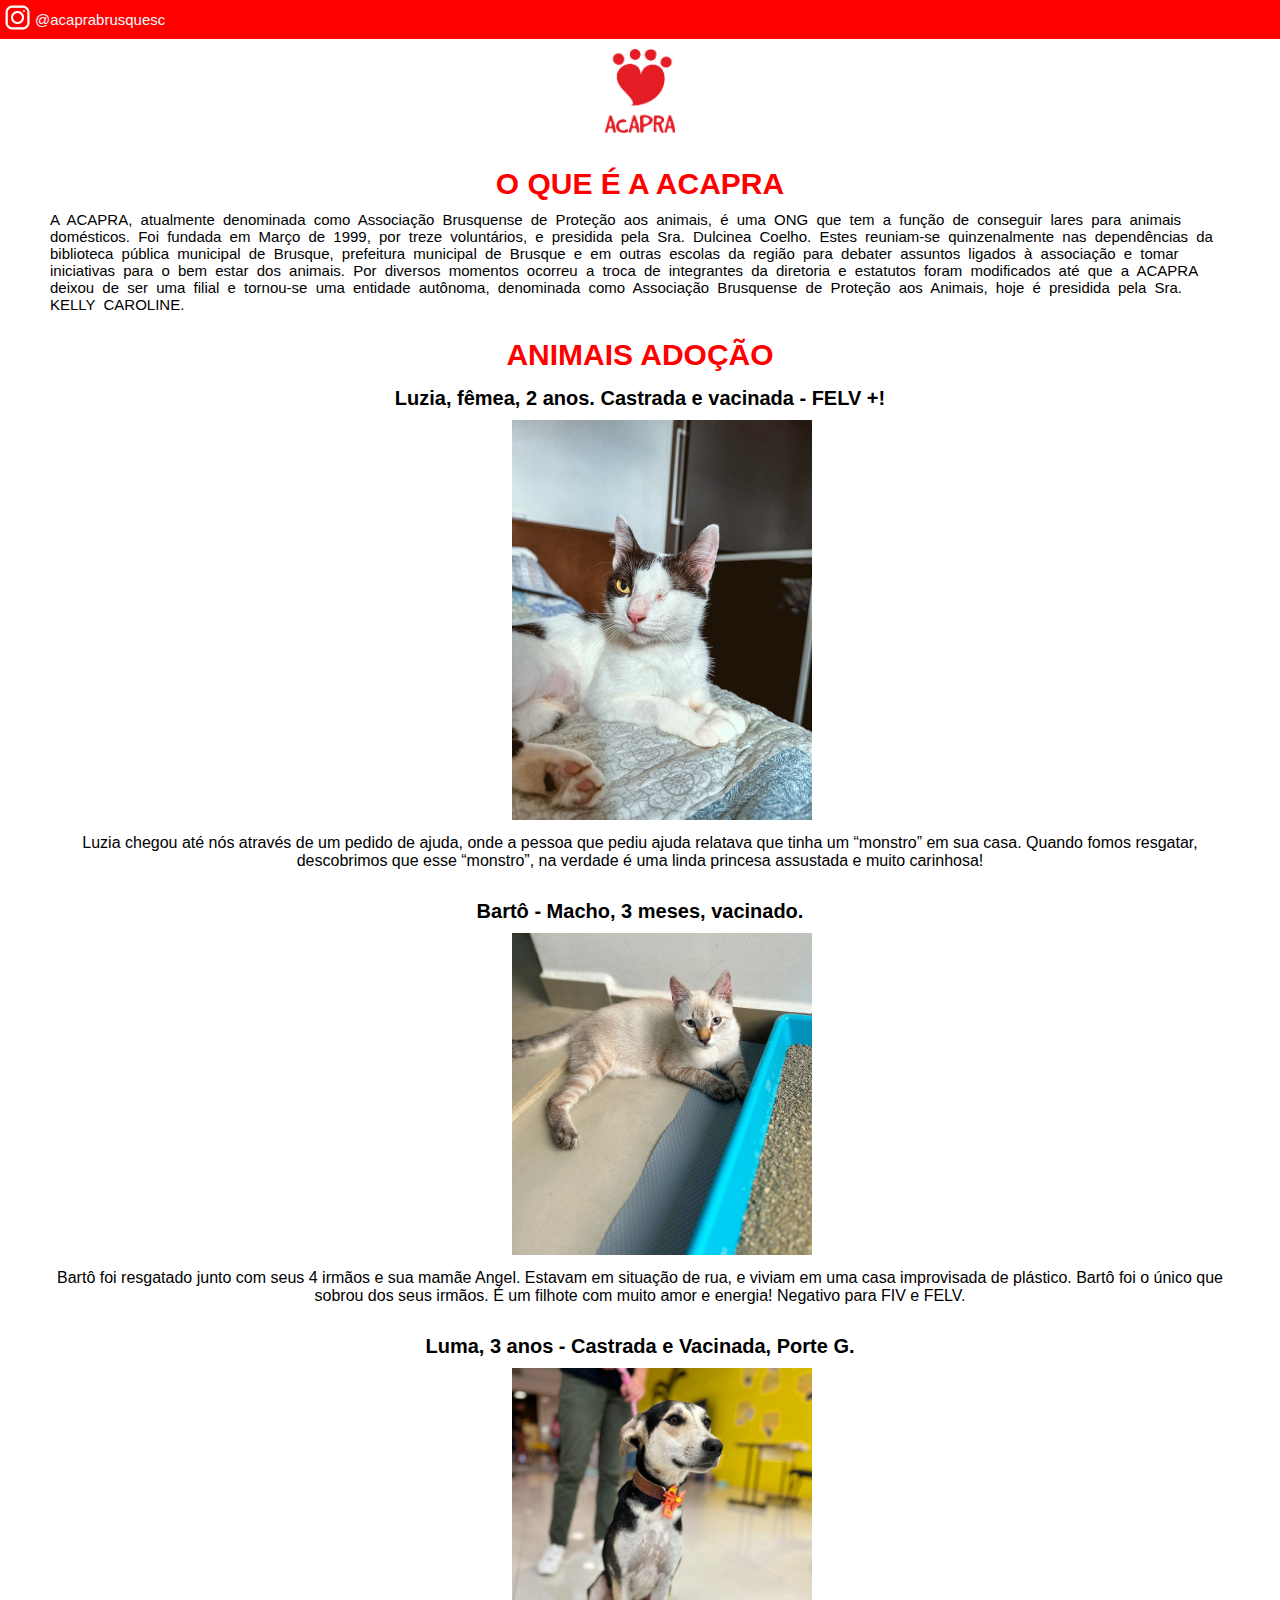
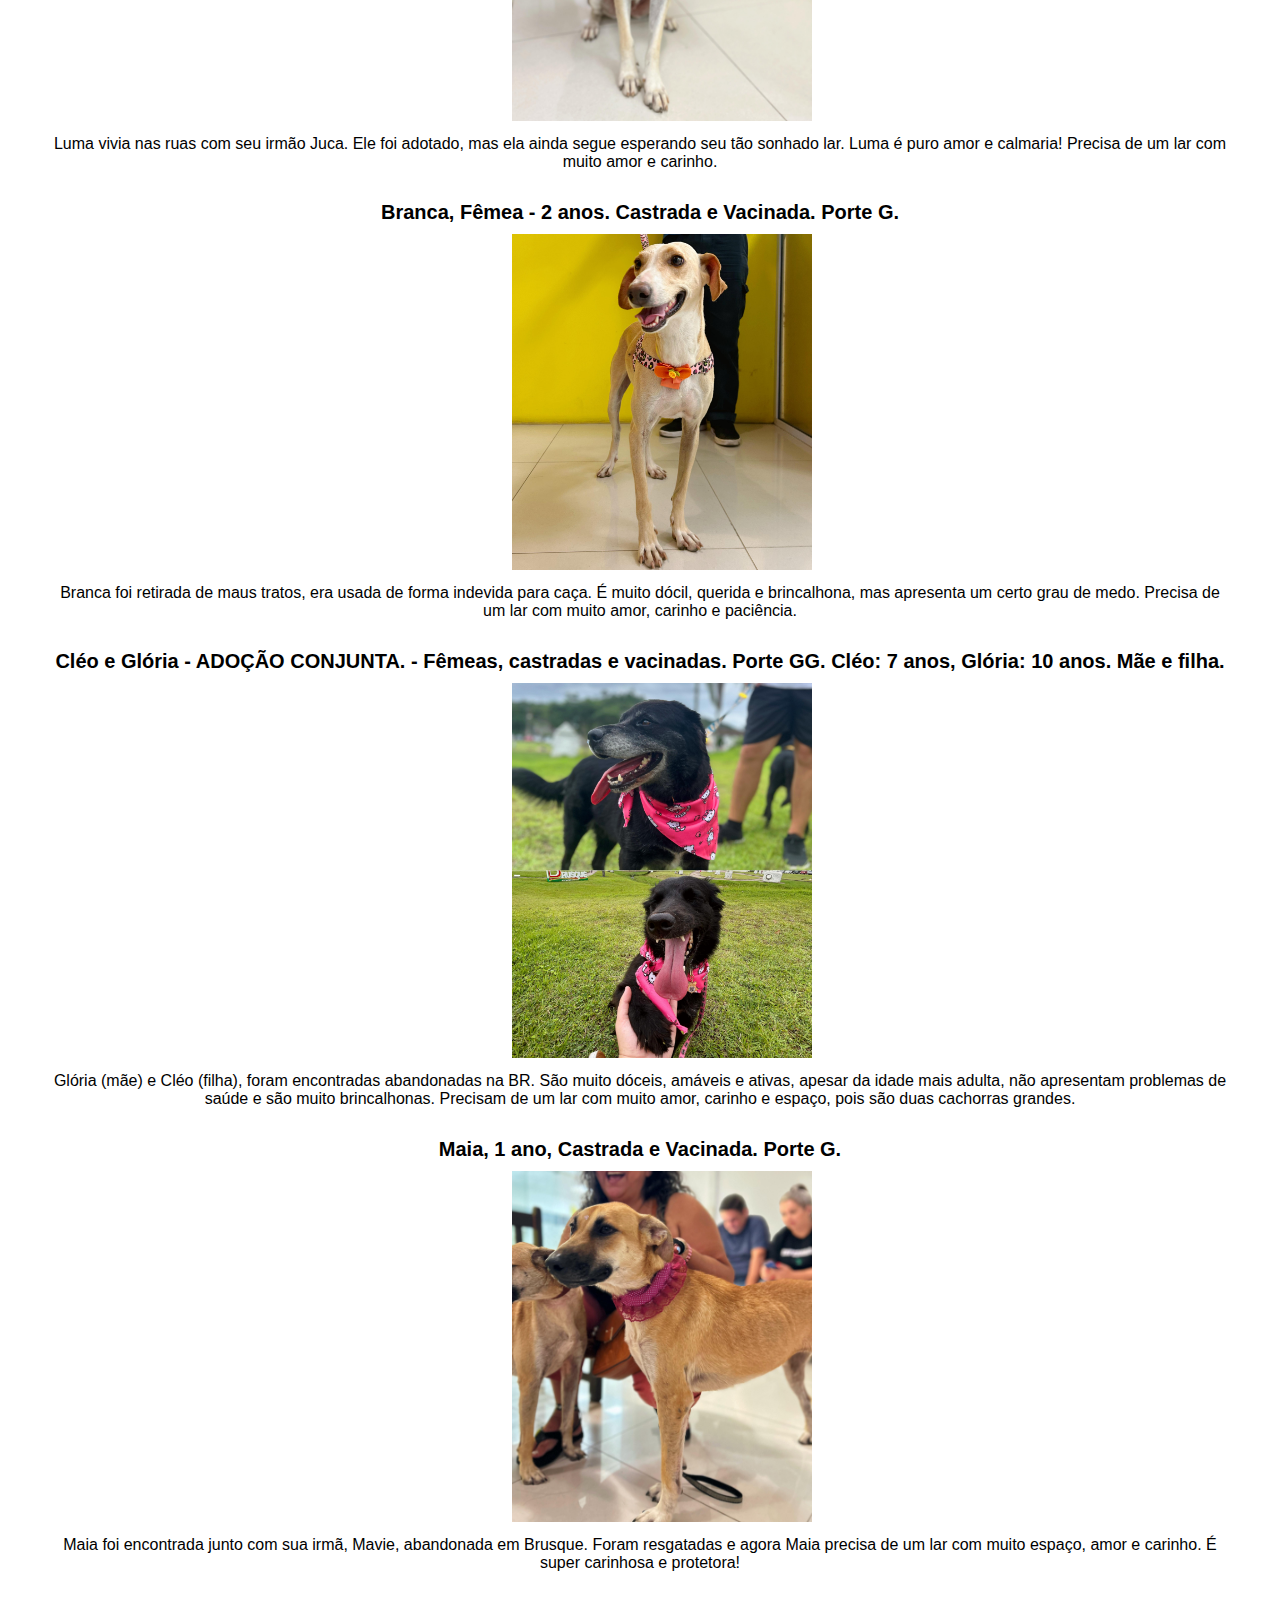
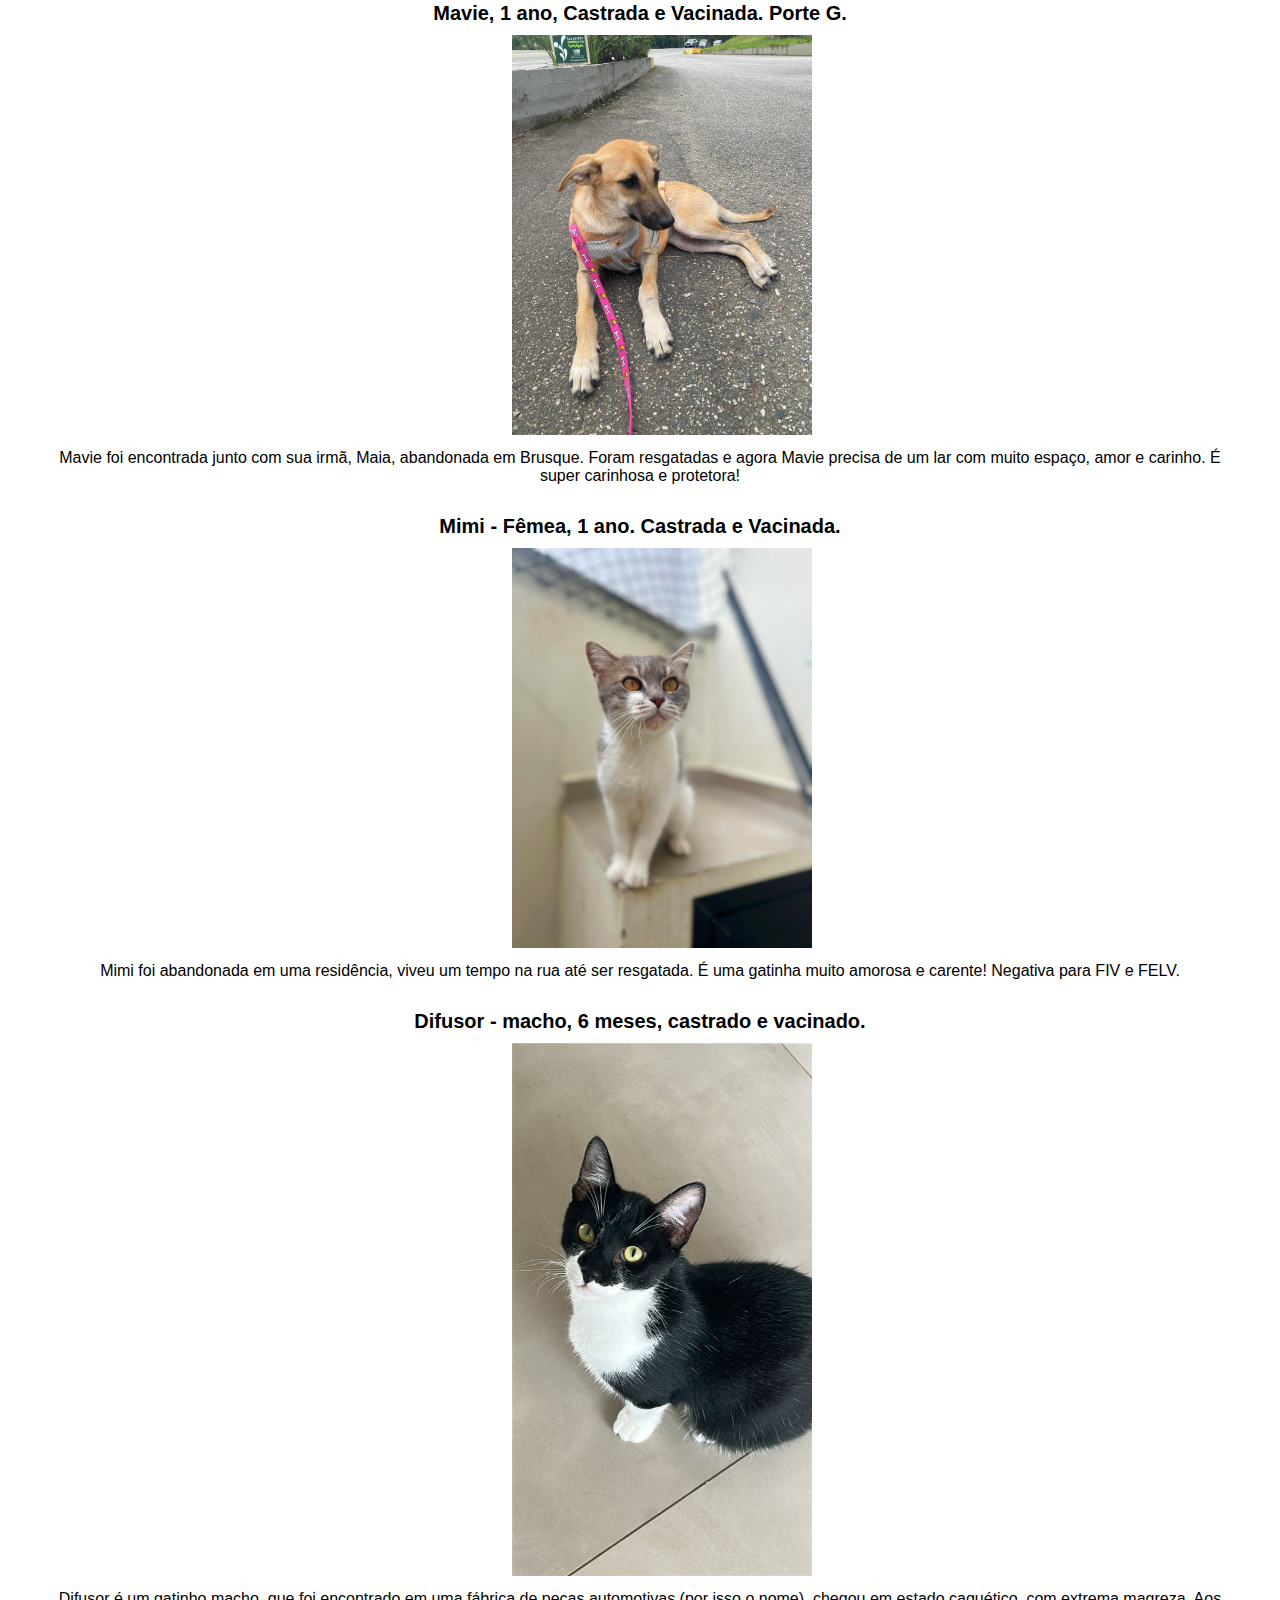
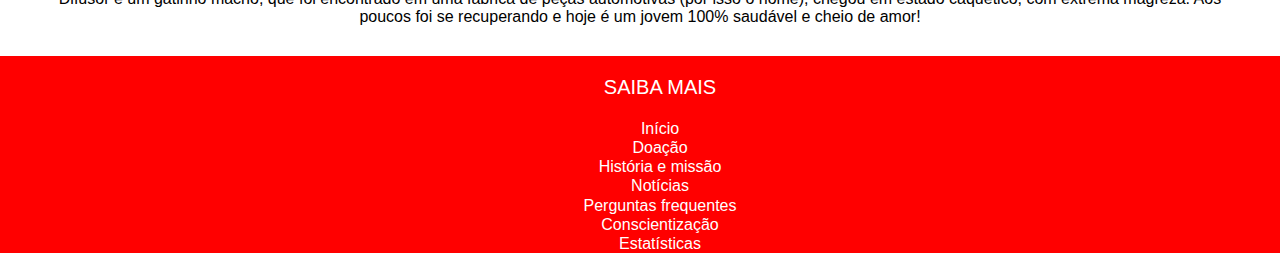
<file: index.html>
<!DOCTYPE html>
<html lang="pt-br">

<head>
    <meta charset="UTF-8">
    <meta name="viewport" content="width=device-width, initial-scale=1.0">
    <title>Acapra</title>
    <link rel="stylesheet" href="assets/css/style.css">
    <link rel="shortcut icon" href="/assets/images/icone.png" type="image/x-icon">
</head>

<body>

    <header>
        <a href="index.html">
            <img src="assets/images/instagram.png" alt="Imagem Instagram">
        </a>
        <p>@acaprabrusquesc</p>
    </header>
    <nav>
        <a href="index.html">
            <img src="assets/images/logo.png" alt="Logo Acapra">
        </a>
    </nav>

    <main>
        <section class="titulos">
            <h1> O QUE É A ACAPRA</h1>
            <p> A ACAPRA, atualmente denominada como Associação Brusquense de Proteção aos animais, é uma ONG que tem a
                função de conseguir lares para animais domésticos. Foi fundada em Março de 1999, por treze voluntários,
                e presidida pela Sra. Dulcinea Coelho. Estes reuniam-se quinzenalmente nas dependências da biblioteca
                pública municipal de Brusque, prefeitura municipal de Brusque e em outras escolas da região para debater
                assuntos ligados à associação e tomar iniciativas para o bem estar dos animais. Por diversos momentos
                ocorreu a troca de integrantes da diretoria e estatutos foram modificados até que a ACAPRA deixou de ser
                uma filial e tornou-se uma entidade autônoma, denominada como Associação Brusquense de Proteção aos
                Animais, hoje é presidida pela Sra. KELLY CAROLINE.</p>
        </section>

        <section class="container-catalogo">
            <h2>ANIMAIS ADOÇÃO</h2>
            <div class="section-animais">
                <h3>Luzia, fêmea, 2 anos. Castrada e vacinada - FELV +!</h3>
                <div class="card-animais">
                    <img src="assets/images/luzia.jpeg" alt="Imagem Gato Luzia">
                    <p>Luzia chegou até nós através de um pedido de ajuda, onde a pessoa que
                        pediu ajuda relatava que tinha um “monstro” em sua casa. Quando fomos resgatar,
                        descobrimos que esse “monstro”, na verdade é uma linda princesa assustada e muito
                        carinhosa!
                    </p>
                </div>
                <div class="section-animais">
                    <h3>Bartô - Macho, 3 meses, vacinado.</h3>
                    <div class="card-animais">
                        <img src="assets/images/barto.jpeg" alt="Imagem Gato Bartô">
                        <p>Bartô foi resgatado junto com seus 4 irmãos e sua mamãe Angel. Estavam
                            em situação de rua, e viviam em uma casa improvisada de plástico. Bartô foi o único que
                            sobrou dos seus irmãos.
                            É um filhote com muito amor e energia!
                            Negativo para FIV e FELV.</p>
                    </div>
                    <div class="section-animais">
                        <h3>Luma, 3 anos - Castrada e Vacinada, Porte G.</h3>
                        <div class="card-animais">
                            <img src="assets/images/luma.jpeg" alt="Imagem Cachorra Luma">
                            <p>Luma vivia nas ruas com seu irmão Juca. Ele foi adotado, mas ela ainda
                                segue esperando seu tão sonhado lar.
                                Luma é puro amor e calmaria! Precisa de um lar com muito amor e carinho.</p>
                        </div>
                        <div class="section-animais">
                            <h3>Branca, Fêmea - 2 anos. Castrada e Vacinada. Porte G.</h3>
                            <div class="card-animais">
                                <img src="assets/images/branca.jpeg" alt="Imagem Cachorra Branca">
                                <p>Branca foi retirada de maus tratos, era usada de forma indevida para caça. É
                                    muito dócil, querida e brincalhona, mas apresenta um certo grau de medo.
                                    Precisa de um lar com muito amor, carinho e paciência.</p>
                            </div>
                            <div class="section-animais">
                                <h3>Cléo e Glória - ADOÇÃO CONJUNTA. - Fêmeas, castradas e vacinadas. Porte GG.
                                    Cléo: 7 anos, Glória: 10 anos. Mãe e filha.</h3>
                                <div class="card-animais">
                                    <img src="assets/images/cleogloria.png  " alt="Imagem Cachorras Cléo e Glória">
                                    <p>Glória (mãe) e Cléo (filha), foram encontradas abandonadas na BR.
                                        São muito dóceis, amáveis e ativas, apesar da idade mais adulta, não apresentam
                                        problemas de saúde e são muito brincalhonas.
                                        Precisam de um lar com muito amor, carinho e espaço, pois são duas cachorras
                                        grandes.</p>
                                </div>
                                <div class="section-animais">
                                    <h3>Maia, 1 ano, Castrada e Vacinada. Porte G.</h3>
                                    <div class="card-animais">
                                        <img src="assets/images/maia.jpeg" alt="Imagem Cachorra Maia">
                                        <p>Maia foi encontrada junto com sua irmã, Mavie, abandonada em Brusque.
                                            Foram resgatadas e agora Maia precisa de um lar com muito espaço, amor e
                                            carinho. É super carinhosa e protetora!</p>
                                    </div>
                                    <div class="section-animais">
                                        <h3>Mavie, 1 ano, Castrada e Vacinada. Porte G.</h3>
                                        <div class="card-animais">
                                            <img src="assets/images/mavie.jpeg" alt="Imagem Cachorra Mavie">
                                            <p>Mavie foi encontrada junto com sua irmã, Maia, abandonada em Brusque.
                                                Foram resgatadas e agora Mavie precisa de um lar com muito espaço, amor
                                                e carinho. É super carinhosa e protetora!</p>
                                        </div>
                                        <div class="section-animais">
                                            <h3>Mimi - Fêmea, 1 ano. Castrada e Vacinada.</h3>
                                            <div class="card-animais">
                                                <img src="assets/images/MIMI.jpeg" alt="Imagem Gata Mimi">
                                                <p>Mimi foi abandonada em uma residência, viveu um tempo na rua até ser
                                                    resgatada. É uma gatinha muito amorosa e carente!
                                                    Negativa para FIV e FELV.
                                                </p>
                                            </div>
                                            <div class="section-animais">
                                                <h3>Difusor - macho, 6 meses, castrado e vacinado.</h3>
                                                <div class="card-animais">
                                                    <img src="assets/images/difusor.jpeg" alt="Imagem Gato Difusor">
                                                    <p>Difusor é um gatinho macho, que foi encontrado em uma fábrica de
                                                        peças automotivas (por isso o nome), chegou em estado caquético,
                                                        com
                                                        extrema magreza. Aos poucos foi se recuperando e hoje é um jovem
                                                        100% saudável e cheio de amor!</p>
                                                </div>
                                            </div>
        </section>
    </main>
    <footer class="rodape">
        <ul class="rodape-info">
            <p>SAIBA MAIS</p>
            <li><a href="index.html">Início</a></li>
            <li><a href="doar.html">Doação</a></li>
            <li><a href="historia.html">História e missão</a></li>
            <li><a href="noticias.html">Notícias</a></li>
            <li><a href="perguntas.html">Perguntas frequentes</a></li>
            <li><a href="conscientizacao.html">Conscientização</a></li>
            <li><a href="estatisticas.html">Estatísticas</a></li>
        </ul>
    </footer>

</body>



</html>
</file>
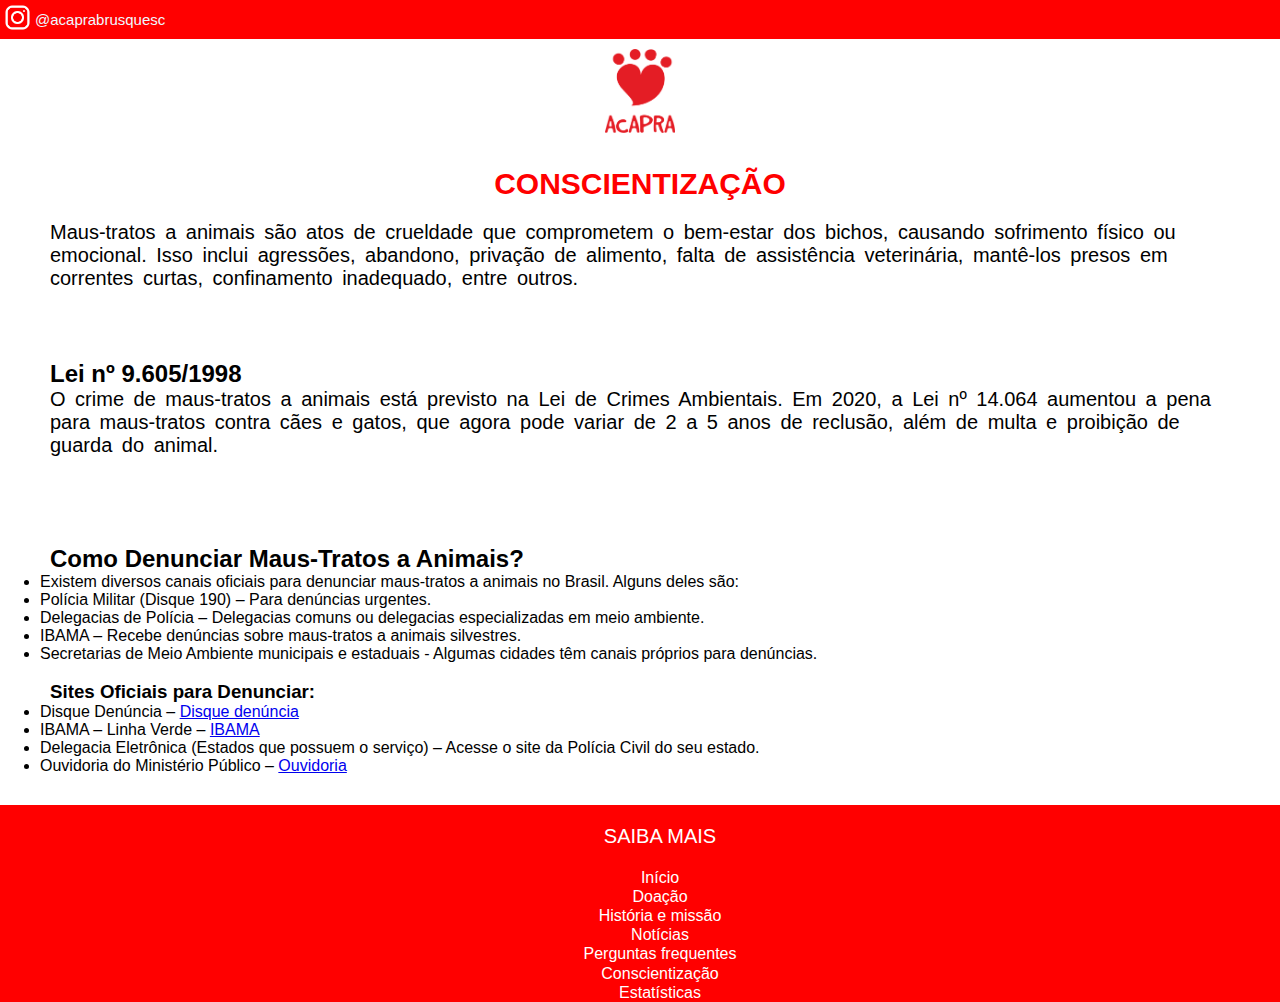
<file: conscientizacao.html>
<!DOCTYPE html>
<html lang="pt-br">

<head>
    <meta charset="UTF-8">
    <meta name="viewport" content="width=device-width, initial-scale=1.0">
    <title>Conscientização</title>
    <link rel="stylesheet" href="assets/css/style.css">
    <link rel="shortcut icon" href="assets/images/icone.png" type="image/x-icon">
</head>

<body>

    <header><a href="index.html">
            <img src="assets/images/instagram.png" alt="Imagem Instagram">
        </a>
        <p>@acaprabrusquesc</p>
    </header>

    <nav> <a href="index.html">
            <img src="assets/images/logo.png" alt="Logo Acapra">
        </a>
    </nav>

    <main>
        <section class="titulo-paginas">
            <h1>CONSCIENTIZAÇÃO</h1>

            <p class="texto-paginas">Maus-tratos a animais são atos de crueldade que comprometem o bem-estar dos bichos,
                causando sofrimento físico ou emocional. Isso inclui agressões, abandono, privação de alimento, falta de
                assistência veterinária, mantê-los presos em correntes curtas, confinamento inadequado, entre outros.
            </p>

            <h2 class="texto-maior-paginas">Lei nº 9.605/1998</h2>
            <p class="texto-paginas">O crime de maus-tratos a animais está previsto na Lei de Crimes Ambientais. Em
                2020, a Lei nº 14.064 aumentou a pena para maus-tratos contra cães e gatos, que agora pode variar de 2 a
                5 anos de reclusão, além de multa e proibição de guarda do animal.</p>
            <br>
            <h2 class="texto-maior-paginas">Como Denunciar Maus-Tratos a Animais?</h2>

            <ul>
                <li>Existem diversos canais oficiais para denunciar maus-tratos a animais no Brasil. Alguns deles são:
                </li>
                <li>Polícia Militar (Disque 190) – Para denúncias urgentes.</li>
                <li> Delegacias de Polícia – Delegacias comuns ou delegacias especializadas em meio ambiente.</li>
                <li>IBAMA – Recebe denúncias sobre maus-tratos a animais silvestres.</li>
                <li>Secretarias de Meio Ambiente municipais e estaduais - Algumas cidades têm canais próprios para
                    denúncias.</li>
            </ul>
            <br>
            <h3 class="texto-maior-paginas">Sites Oficiais para Denunciar:</h3>
            <ul>
                <li>Disque Denúncia – <a href="https://www.disquedenuncia.org.br">Disque denúncia</a></li>
                <li>IBAMA – Linha Verde – <a href="https://www.ibama.gov.br/denuncias-ambientais">IBAMA</a></li>
                <li>Delegacia Eletrônica (Estados que possuem o serviço) – Acesse o site da Polícia Civil do seu estado.
                </li>
                <li>Ouvidoria do Ministério Público – <a href="https://www.cnmp.mp.br/portal/ouvidoria">Ouvidoria</a>
                </li>
            </ul>

        </section>
    </main>

    <footer class="rodape">
        <ul class="rodape-info">
            <p>SAIBA MAIS</p>
            <li><a href="index.html">Início</a></li>
            <li><a href="doar.html">Doação</a></li>
            <li><a href="historia.html">História e missão</a></li>
            <li><a href="noticias.html">Notícias</a></li>
            <li><a href="perguntas.html">Perguntas frequentes</a></li>
            <li><a href="conscientizacao.html">Conscientização</a></li>
            <li><a href="estatisticas.html">Estatísticas</a></li>
        </ul>
    </footer>
</body>

</html>
</file>
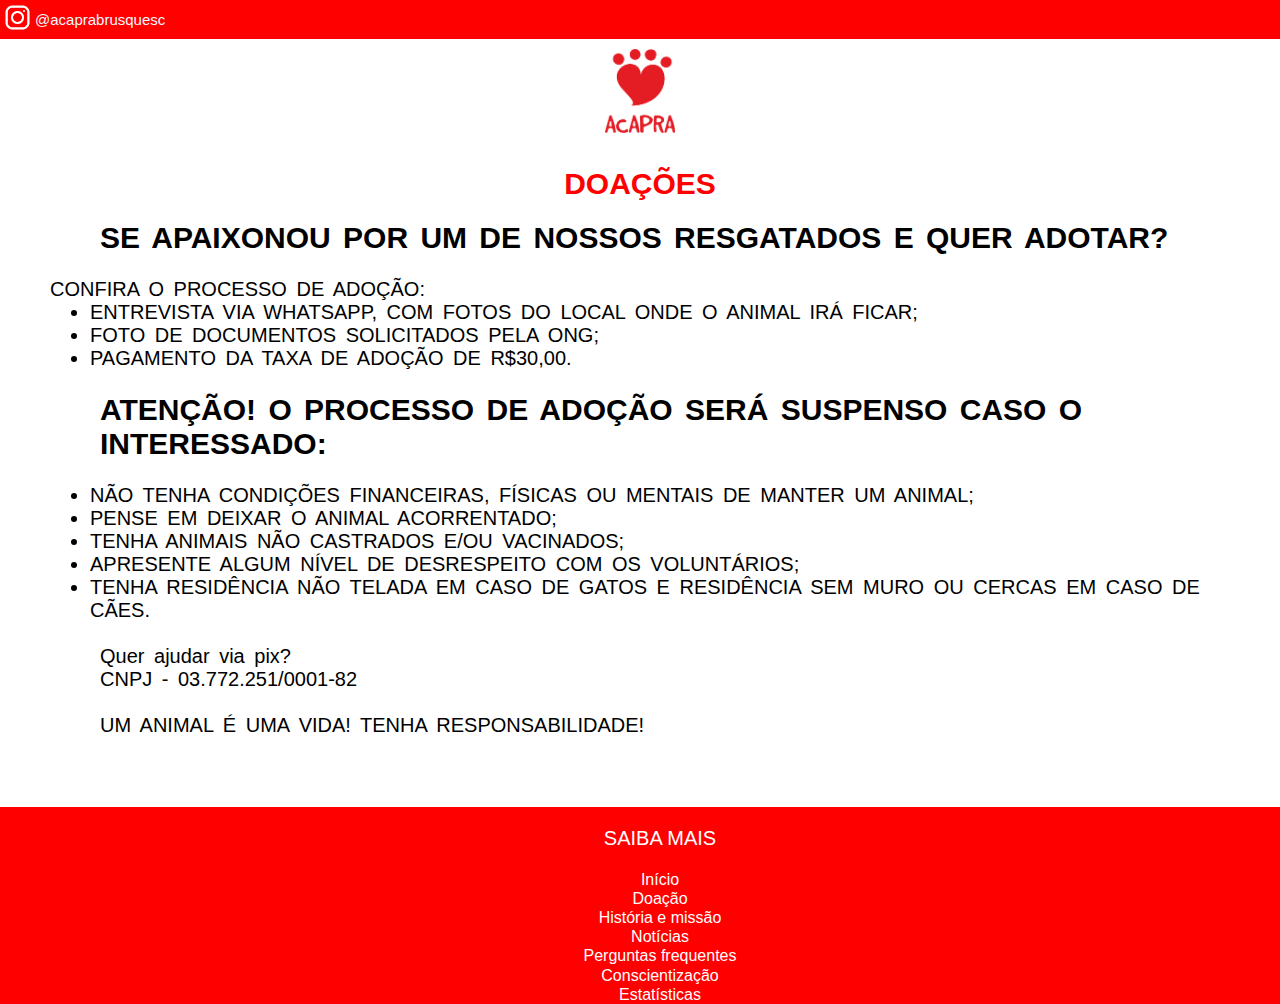
<file: doar.html>
<!DOCTYPE html>
<html lang="pt-br">

<head>
    <meta charset="UTF-8">
    <meta name="viewport" content="width=device-width, initial-scale=1.0">
    <link rel="stylesheet" href="assets/css/style.css">
    <link rel="shortcut icon" href="assets/images/icone.png" type="image/x-icon">
    <title>Doações</title>
</head>

<body>
    <header>
        <a href="index.html">
            <img src="assets/images/instagram.png" alt="Imagem instagram">
        </a>
        <p>@acaprabrusquesc</p>
    </header>

    <nav>
        <a href="index.html">
            <img src="assets/images/logo.png" alt="Logo Acapra">
        </a>
    </nav>

    <main>
        <section class="titulo-paginas">
            <h1>DOAÇÕES</h1>
        </section>

        <section class="texto-paginas">
            <h2 class="texto-maior-paginas">SE APAIXONOU POR UM DE NOSSOS RESGATADOS E QUER ADOTAR?</h2>
            <br>
            <p>CONFIRA O PROCESSO DE ADOÇÃO:</p>
            <ul>
                <li>ENTREVISTA VIA WHATSAPP, COM FOTOS DO LOCAL ONDE O ANIMAL IRÁ FICAR;</li>
                <li>FOTO DE DOCUMENTOS SOLICITADOS PELA ONG;</li>
                <li>PAGAMENTO DA TAXA DE ADOÇÃO DE R$30,00.</li>
            </ul>
            <br>

            <h2 class="texto-maior-paginas">ATENÇÃO! O PROCESSO DE ADOÇÃO SERÁ SUSPENSO CASO O INTERESSADO:</h2>
            <br>
            <ul>
                <li>NÃO TENHA CONDIÇÕES FINANCEIRAS, FÍSICAS OU MENTAIS DE MANTER UM ANIMAL;</li>
                <li>PENSE EM DEIXAR O ANIMAL ACORRENTADO;</li>
                <li>TENHA ANIMAIS NÃO CASTRADOS E/OU VACINADOS;</li>
                <li>APRESENTE ALGUM NÍVEL DE DESRESPEITO COM OS VOLUNTÁRIOS;</li>
                <li>TENHA RESIDÊNCIA NÃO TELADA EM CASO DE GATOS E RESIDÊNCIA SEM MURO OU CERCAS EM CASO DE CÃES.</li>
            </ul>
            <br>

            <p class="texto-maior-paginas">Quer ajudar via pix?<br>
                CNPJ - 03.772.251/0001-82</p>
            <br>

            <p class="texto-maior-paginas">UM ANIMAL É UMA VIDA! TENHA RESPONSABILIDADE!</p>
        </section>
    </main>

    <footer class="rodape">
        <ul class="rodape-info">
            <p>SAIBA MAIS</p>
            <li><a href="index.html">Início</a></li>
            <li><a href="doar.html">Doação</a></li>
            <li><a href="historia.html">História e missão</a></li>
            <li><a href="noticias.html">Notícias</a></li>
            <li><a href="perguntas.html">Perguntas frequentes</a></li>
            <li><a href="conscientizacao.html">Conscientização</a></li>
            <li><a href="estatisticas.html">Estatísticas</a></li>
        </ul>
    </footer>
</body>

</html>
</file>
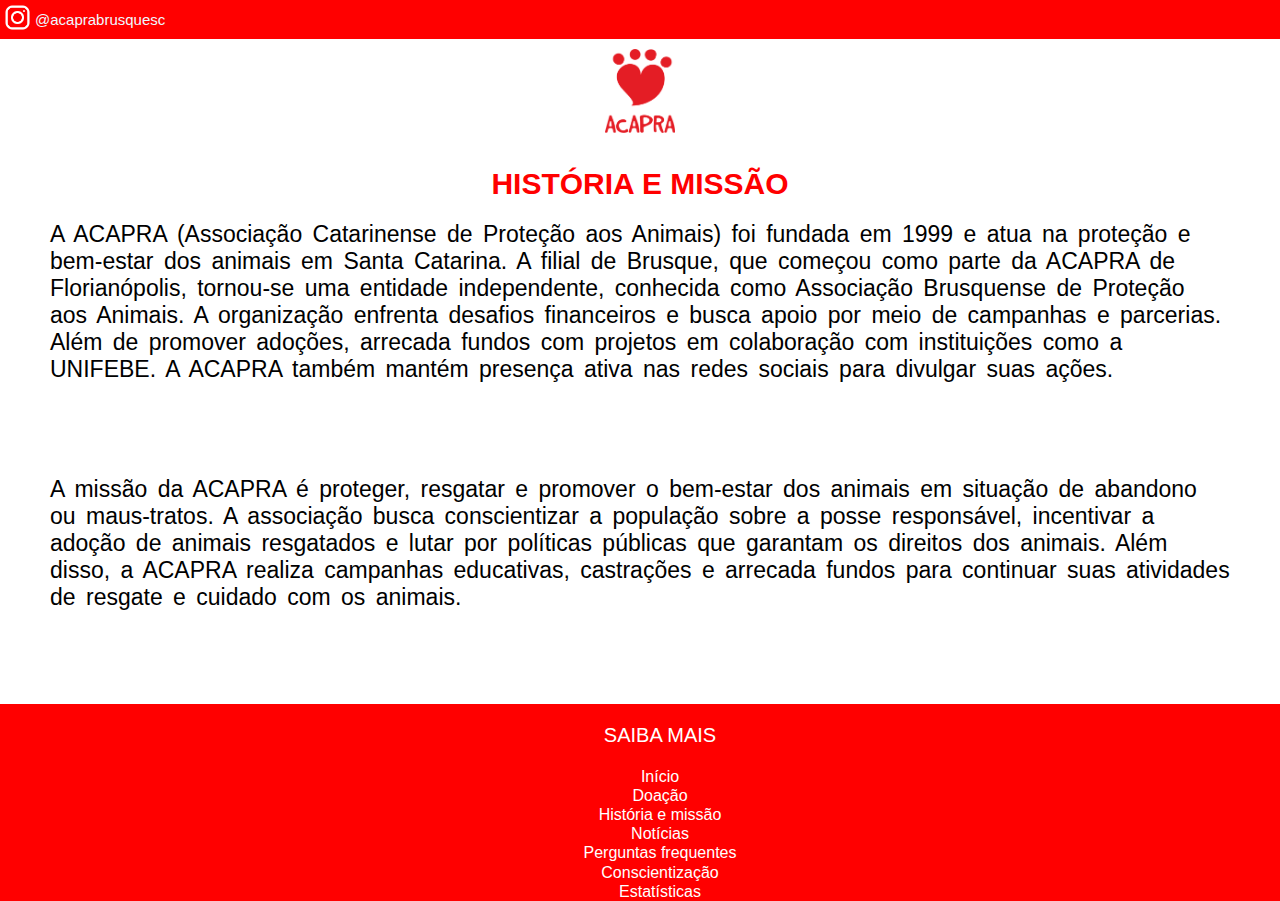
<file: historia.html>
<!DOCTYPE html>
<html lang="pt-br">

<head>
    <meta charset="UTF-8">
    <meta name="viewport" content="width=device-width, initial-scale=1.0">
    <title>História e Missão</title>
    <link rel="stylesheet" href="assets/css/style.css">
    <link rel="shortcut icon" href="assets/images/icone.png" type="image/x-icon">
</head>

<body>
    <header>
        <a href="index.html">
            <img src="assets/images/instagram.png" alt="Imagem Instagram">
        </a>
        <p>@acaprabrusquesc</p>
    </header>

    <nav>
        <a href="index.html">
            <img src="assets/images/logo.png" alt="Logo Acapra">
        </a>
    </nav>

    <main>
        <section class="titulo-paginas">
            <h1>HISTÓRIA E MISSÃO</h1>

            <p class="texto-paginas2">
                A ACAPRA (Associação Catarinense de Proteção aos Animais) foi fundada em 1999 e atua na proteção e
                bem-estar dos animais em Santa Catarina. A filial de Brusque, que começou como parte da ACAPRA de
                Florianópolis, tornou-se uma entidade independente, conhecida como Associação Brusquense de Proteção aos
                Animais. A organização enfrenta desafios financeiros e busca apoio por meio de campanhas e parcerias.
                Além de promover adoções, arrecada fundos com projetos em colaboração com instituições como a UNIFEBE. A
                ACAPRA também mantém presença ativa nas redes sociais para divulgar suas ações.
            </p>

            <p class="texto-paginas2">
                A missão da ACAPRA é proteger, resgatar e promover o bem-estar dos animais em situação de abandono ou
                maus-tratos. A associação busca conscientizar a população sobre a posse responsável, incentivar a adoção
                de animais resgatados e lutar por políticas públicas que garantam os direitos dos animais. Além disso, a
                ACAPRA realiza campanhas educativas, castrações e arrecada fundos para continuar suas atividades de
                resgate e cuidado com os animais.
            </p>
        </section>
    </main>

    <footer class="rodape">
        <ul class="rodape-info">
            <p>SAIBA MAIS</p>
            <li><a href="index.html">Início</a></li>
            <li><a href="doar.html">Doação</a></li>
            <li><a href="historia.html">História e missão</a></li>
            <li><a href="noticias.html">Notícias</a></li>
            <li><a href="perguntas.html">Perguntas frequentes</a></li>
            <li><a href="conscientizacao.html">Conscientização</a></li>
            <li><a href="estatisticas.html">Estatísticas</a></li>
        </ul>
    </footer>
</body>

</html>
</file>
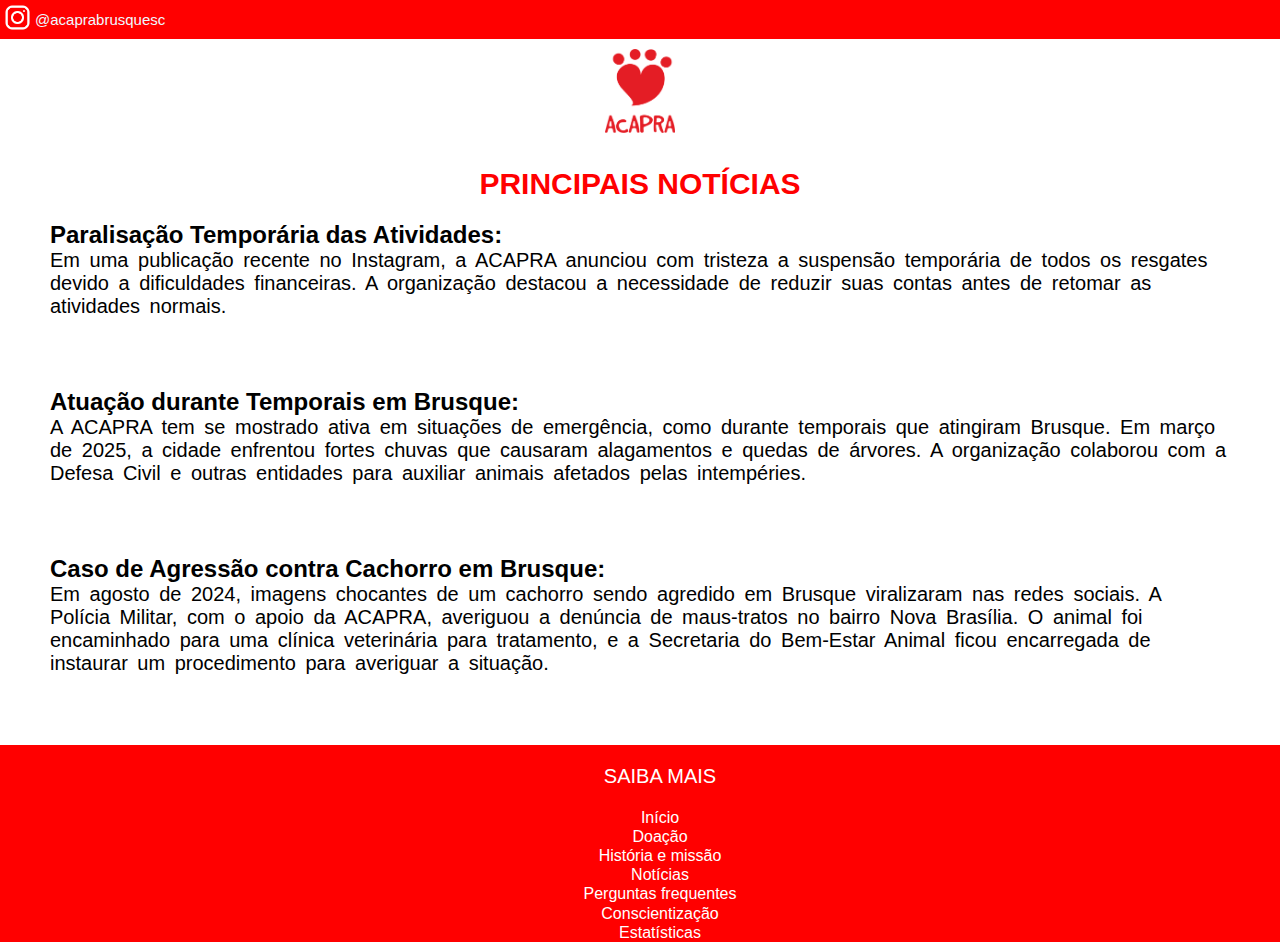
<file: noticias.html>
<!DOCTYPE html>
<html lang="pt-br">

<head>
    <meta charset="UTF-8">
    <meta name="viewport" content="width=device-width, initial-scale=1.0">
    <title>Principais notícias</title>
    <link rel="stylesheet" href="assets/css/style.css">
    <link rel="shortcut icon" href="assets/images/icone.png" type="image/x-icon">
    <meta name="description"
        content="Principais notícias e atualizações da ACAPRA Brusque - Associação Catarinense de Proteção aos Animais.">
</head>

<body>
    <header>
        <a href="index.html">
            <img src="assets/images/instagram.png" alt="Ícone do Instagram da Acapra">
        </a>
        <p>@acaprabrusquesc</p>
    </header>

    <nav>
        <a href="index.html">
            <img src="assets/images/logo.png" alt="Logo da ONG Acapra">
        </a>
    </nav>

    <main>
        <section class="titulo-paginas">
            <h1>PRINCIPAIS NOTÍCIAS</h1>

            <h2 class="texto-maior-paginas">Paralisação Temporária das Atividades:</h2>
            <p class="texto-paginas">
                Em uma publicação recente no Instagram, a ACAPRA anunciou com tristeza a suspensão temporária de todos
                os resgates devido a dificuldades financeiras. A organização destacou a necessidade de reduzir suas
                contas antes de retomar as atividades normais.
            </p>

            <h2 class="texto-maior-paginas">Atuação durante Temporais em Brusque:</h2>
            <p class="texto-paginas">
                A ACAPRA tem se mostrado ativa em situações de emergência, como durante temporais que atingiram Brusque.
                Em março de 2025, a cidade enfrentou fortes chuvas que causaram alagamentos e quedas de árvores. A
                organização colaborou com a Defesa Civil e outras entidades para auxiliar animais afetados pelas
                intempéries.
            </p>

            <h2 class="texto-maior-paginas">Caso de Agressão contra Cachorro em Brusque:</h2>
            <p class="texto-paginas">
                Em agosto de 2024, imagens chocantes de um cachorro sendo agredido em Brusque viralizaram nas redes
                sociais. A Polícia Militar, com o apoio da ACAPRA, averiguou a denúncia de maus-tratos no bairro Nova
                Brasília. O animal foi encaminhado para uma clínica veterinária para tratamento, e a Secretaria do
                Bem-Estar Animal ficou encarregada de instaurar um procedimento para averiguar a situação.
            </p>
        </section>
    </main>

    <footer class="rodape">
        <ul class="rodape-info">
            <p>SAIBA MAIS</p>
            <li><a href="index.html">Início</a></li>
            <li><a href="doar.html">Doação</a></li>
            <li><a href="historia.html">História e missão</a></li>
            <li><a href="noticias.html">Notícias</a></li>
            <li><a href="perguntas.html">Perguntas frequentes</a></li>
            <li><a href="conscientizacao.html">Conscientização</a></li>
            <li><a href="estatisticas.html">Estatísticas</a></li>
        </ul>
    </footer>
</body>

</html>
</file>
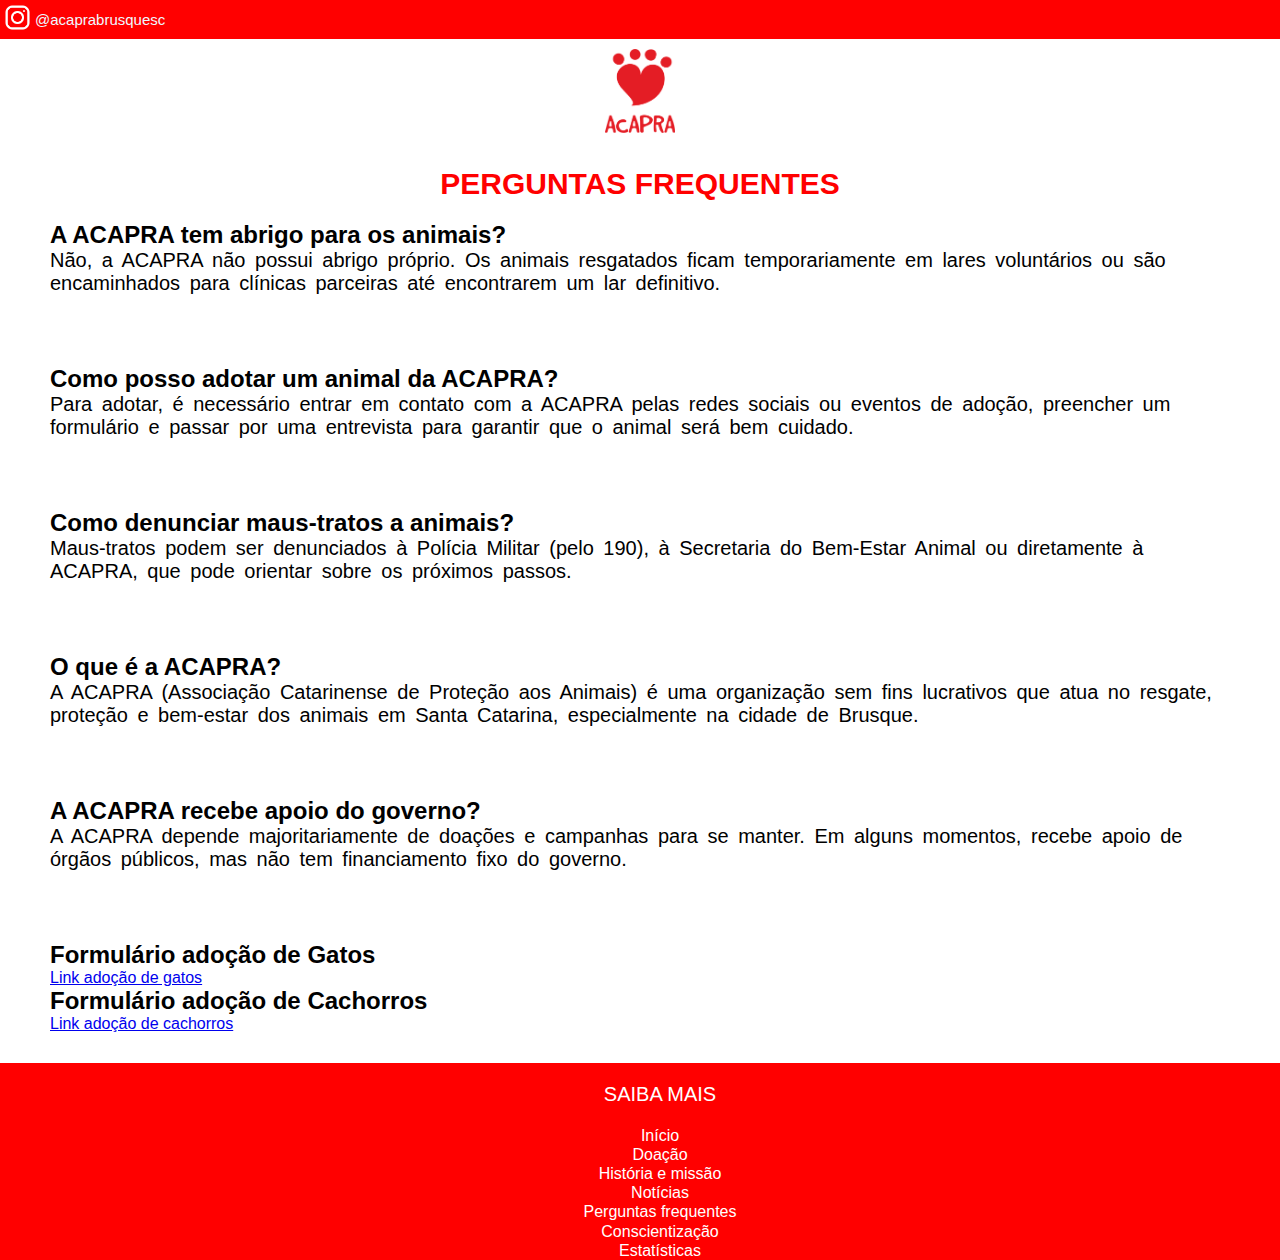
<file: perguntas.html>
<!DOCTYPE html>
<html lang="pt-br">

<head>
    <meta charset="UTF-8">
    <meta name="viewport" content="width=device-width, initial-scale=1.0">
    <title>Perguntas Frequentes</title>
    <link rel="stylesheet" href="assets/css/style.css">
    <link rel="shortcut icon" href="assets/images/icone.png" type="image/x-icon">
    <meta name="description"
        content="Perguntas frequentes sobre adoção, apoio e funcionamento da ACAPRA Brusque - Associação Catarinense de Proteção aos Animais.">
</head>

<body>
    <header>
        <a href="index.html">
            <img src="assets/images/instagram.png" alt="Ícone do Instagram da Acapra">
        </a>
        <p>@acaprabrusquesc</p>
    </header>

    <nav>
        <a href="index.html">
            <img src="assets/images/logo.png" alt="Logo da ONG Acapra">
        </a>
    </nav>

    <main>
        <section class="titulo-paginas">
            <h1>PERGUNTAS FREQUENTES</h1>

            <h2 class="texto-maior-paginas">A ACAPRA tem abrigo para os animais?</h2>
            <p class="texto-paginas">
                Não, a ACAPRA não possui abrigo próprio. Os animais resgatados ficam temporariamente em lares
                voluntários ou são encaminhados para clínicas parceiras até encontrarem um lar definitivo.
            </p>

            <h2 class="texto-maior-paginas">Como posso adotar um animal da ACAPRA?</h2>
            <p class="texto-paginas">
                Para adotar, é necessário entrar em contato com a ACAPRA pelas redes sociais ou eventos de adoção,
                preencher um formulário e passar por uma entrevista para garantir que o animal será bem cuidado.
            </p>

            <h2 class="texto-maior-paginas">Como denunciar maus-tratos a animais?</h2>
            <p class="texto-paginas">
                Maus-tratos podem ser denunciados à Polícia Militar (pelo 190), à Secretaria do Bem-Estar Animal ou
                diretamente à ACAPRA, que pode orientar sobre os próximos passos.
            </p>

            <h2 class="texto-maior-paginas">O que é a ACAPRA?</h2>
            <p class="texto-paginas">
                A ACAPRA (Associação Catarinense de Proteção aos Animais) é uma organização sem fins lucrativos que atua
                no resgate, proteção e bem-estar dos animais em Santa Catarina, especialmente na cidade de Brusque.
            </p>

            <h2 class="texto-maior-paginas">A ACAPRA recebe apoio do governo?</h2>
            <p class="texto-paginas">
                A ACAPRA depende majoritariamente de doações e campanhas para se manter. Em alguns momentos, recebe
                apoio de órgãos públicos, mas não tem financiamento fixo do governo.
            </p>

            <div class="espaçamento">
                <div class="formulário">
                    <h2>Formulário adoção de Gatos</h2>
                    <a href="https://forms.gle/xTgGbvtz3wD5rUPv6" target="_blank">
                        Link adoção de gatos
                    </a>
                </div>

                <div class="formulário">
                    <h2>Formulário adoção de Cachorros</h2>
                    <a href="https://forms.gle/bQYFtEDo2iwMqyR57" target="_blank">
                        Link adoção de cachorros
                    </a>
                </div>
            </div>
        </section>
    </main>

    <footer class="rodape">
        <ul class="rodape-info">
            <p>SAIBA MAIS</p>
            <li><a href="index.html">Início</a></li>
            <li><a href="doar.html">Doação</a></li>
            <li><a href="historia.html">História e missão</a></li>
            <li><a href="noticias.html">Notícias</a></li>
            <li><a href="perguntas.html">Perguntas frequentes</a></li>
            <li><a href="conscientizacao.html">Conscientização</a></li>
            <li><a href="estatisticas.html">Estatísticas</a></li>
        </ul>
    </footer>
</body>

</html>
</file>
<file: assets/css/style.css>
* {
    margin: 0;
    font-family: 'Franklin Gothic Medium', 'Arial Narrow', Arial, sans-serif;
}

header {
    background-color: red;
    display: flex;
    align-items: center;
    margin-bottom: 10px;
}

header img {
    width: 35px;
}

header p {
    text-decoration: none;
    color: aliceblue;
    font-size: 15px;
}

nav img {
    width: 70px;
}

nav {
    display: flex;
    align-items: center;
    justify-content: center;
    margin-bottom: 30px;
}

.titulos h1 {
    color: red;
    font-size: 30px;
    text-align: center;
    justify-content: center;
    margin-bottom: 10px;
}

.titulos p {
    color: black;
    font-size: 15px;
    margin-left: 50px;
    margin-right: 50px;
    word-spacing: 4px;
    margin-bottom: 25px;
}

.catalogo h2 {
    color: red;
    font-size: 30px;
    text-align: center;
    justify-content: center;
    margin-bottom: 10px;
}

.catalogo p {
    color: black;
    font-size: 15px;
    margin-left: 60px;
}

.section-animais h3 {
    color: black;
    font-size: 20px;
    text-align: center;
    justify-content: center;
    margin-bottom: 10px;
}

.card-animais p {
    text-align: center;
    margin-left: 50px;
    margin-right: 50px;
    margin-bottom: 30px;
}

.card-animais img {
    width: 300px;
    margin-left: 40%;
    margin-top: auto;
    margin-right: 40%;
    margin-bottom: 10px;
}

.container-catalogo h2 {
    color: red;
    font-size: 30px;
    display: flex;
    justify-content: center;
    margin-bottom: 15px;
}

.rodape {
    background-color: red;
    margin-top: 30px;
}

.rodape-info {
    list-style: none;
    text-align: center;

}

.rodape-info a {
    color: white;
    text-decoration: none;
    line-height: 1.2;
}

.rodape-info p {
    color: white;
    font-size: 20px;
    padding: 20px;
    text-decoration: none;
}

.rodape-info:hover a {
    text-decoration: underline;
    cursor: pointer;
}

.titulo-paginas h1 {
    color: red;
    font-size: 30px;
    text-align: center;
    justify-content: center;
    margin-bottom: 20px;
}

.texto-paginas {
    color: black;
    font-size: 20px;
    margin-left: 50px;
    margin-right: 50px;
    word-spacing: 4px;
    margin-bottom: 70px;
}

.texto-maior-paginas {
    margin-left: 50px;
    margin-right: 50px;
}

.formulário {
    margin-left: 50px;
    margin-right: 50px;
}

.texto-paginas2 {
    color: black;
    font-size: 23px;
    margin-left: 50px;
    margin-right: 50px;
    word-spacing: 4px;
    margin-bottom: 93px;
}
</file>
